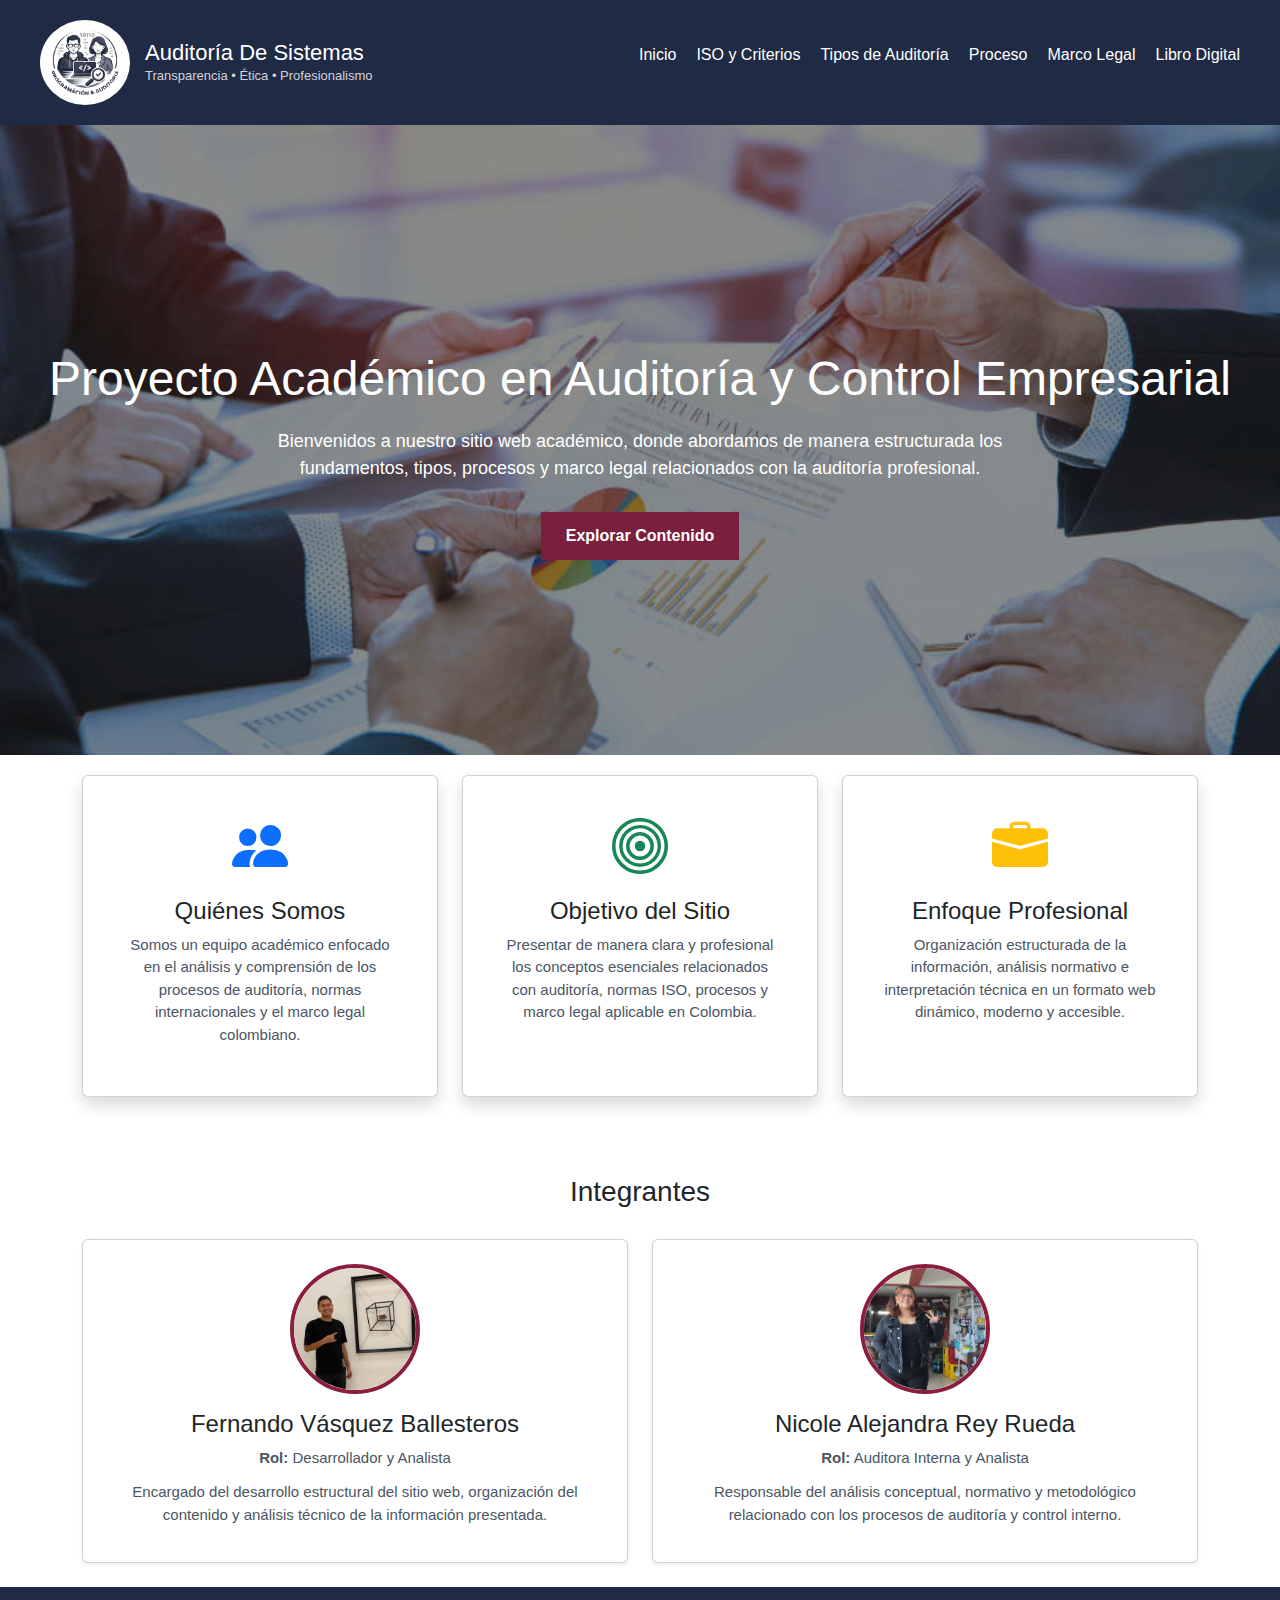
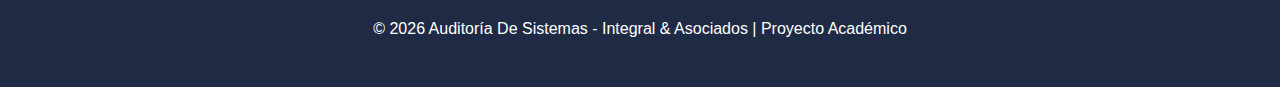
<file: index.html>
<!DOCTYPE html>
<html lang="es">
<head>
    <meta charset="UTF-8">
    <title>Auditoría Integral & Asociados</title>
    <meta name="viewport" content="width=device-width, initial-scale=1.0">
    <meta name="description" content="Firma académica especializada en auditoría, control interno y análisis normativo.">
    <link rel="stylesheet" href="styles.css">
    <link href="https://cdn.jsdelivr.net/npm/bootstrap@5.3.2/dist/css/bootstrap.min.css" rel="stylesheet">
    <link href="https://cdn.jsdelivr.net/npm/bootstrap-icons@1.11.3/font/bootstrap-icons.css" rel="stylesheet">
</head>
<body>

    <!-- HEADER -->
<header>
    <div class="logo">
        <img src="img/Logo.png" alt="Logo Auditoría de Sistemas" class="logo-img">

        <div class="logo-text">
            <h1>Auditoría De Sistemas</h1>
            <p>Transparencia • Ética • Profesionalismo</p>
        </div>
    </div>

    <nav>
        <ul>
            <li><a href="index.html">Inicio</a></li>
            <li><a href="iso.html">ISO y Criterios</a></li>
            <li><a href="auditorias.html">Tipos de Auditoría</a></li>
            <li><a href="procesos.html">Proceso</a></li>
            <li><a href="marco.html">Marco Legal</a></li>
            <li><a href="https://online.fliphtml5.com/pmfzy/fiuk/#p=18" target="_blank" rel="noopener noreferrer">Libro Digital</a></li>
        </ul>
    </nav>
</header>

    <!-- HERO / PRESENTACIÓN -->
    <section id="inicio">
        <h2>Proyecto Académico en Auditoría y Control Empresarial</h2>
        <p>
            Bienvenidos a nuestro sitio web académico, donde abordamos de manera estructurada 
            los fundamentos, tipos, procesos y marco legal relacionados con la auditoría profesional.
        </p>
        <a href="iso.html"><button>Explorar Contenido</button></a>
        
       
    </section>

<!-- INFORMACIÓN PRINCIPAL EN CARTAS -->
<section class="container">
    <div class="row text-center">

        <!-- Carta 1 -->
        <div class="col-md-4 mb-5">
            <div class="card shadow h-100">
                <div class="card-body">
                    <i class="bi bi-people-fill display-4 text-primary"></i>
                    <h4 class="mt-3">Quiénes Somos</h4>
                    <p>
                        Somos un equipo académico enfocado en el análisis y comprensión 
                        de los procesos de auditoría, normas internacionales y el marco 
                        legal colombiano.
                    </p>
                </div>
            </div>
        </div>

        <!-- Carta 2 -->
        <div class="col-md-4 mb-5">
            <div class="card shadow h-100">
                <div class="card-body">
                    <i class="bi bi-bullseye display-4 text-success"></i>
                    <h4 class="mt-3">Objetivo del Sitio</h4>
                    <p>
                        Presentar de manera clara y profesional los conceptos esenciales 
                        relacionados con auditoría, normas ISO, procesos y marco legal 
                        aplicable en Colombia.
                    </p>
                </div>
            </div>
        </div>

        <!-- Carta 3 -->
        <div class="col-md-4 mb-5">
            <div class="card shadow h-100">
                <div class="card-body">
                    <i class="bi bi-briefcase-fill display-4 text-warning"></i>
                    <h4 class="mt-3">Enfoque Profesional</h4>
                    <p>
                        Organización estructurada de la información, análisis normativo 
                        e interpretación técnica en un formato web dinámico, moderno y accesible.
                    </p>
                </div>
            </div>
        </div>

    </div>
</section>

<!-- INTEGRANTES -->
<section id="integrantes" class="container">
    <h2 class="text-center">Integrantes</h2>
    <div class="row justify-content-center">

        <!-- Card Fernando -->
        <div class="col-md-6 mb-4">
            <div class="card text-center shadow-sm p-4 h-100">
                <img src="img/Fernando.png" class="rounded-circle mx-auto mb-3 integrante-img" alt="Fernando">
                <h4>Fernando Vásquez Ballesteros</h4>
                <p><strong>Rol:</strong> Desarrollador y Analista</p>
                <p>
                    Encargado del desarrollo estructural del sitio web,
                    organización del contenido y análisis técnico de la información presentada.
                </p>
            </div>
        </div>

        <!-- Card Nicole -->
        <div class="col-md-6 mb-4">
            <div class="card text-center shadow-sm p-4 h-100">
                <img src="img/Nicole.png" class="rounded-circle mx-auto mb-3 integrante-img" alt="Nicole">
                <h4>Nicole Alejandra Rey Rueda</h4>
                <p><strong>Rol:</strong> Auditora Interna y Analista</p>
                <p>
                    Responsable del análisis conceptual, normativo y metodológico
                    relacionado con los procesos de auditoría y control interno.
                </p>
            </div>
        </div>
    </div>
</section>

    <!-- FOOTER -->
    <footer>
        <p>© 2026 Auditoría De Sistemas - Integral & Asociados | Proyecto Académico</p>
    </footer>
    <script src="https://cdn.jsdelivr.net/npm/bootstrap@5.3.2/dist/js/bootstrap.bundle.min.js"></script>
</body>

</html>
</file>
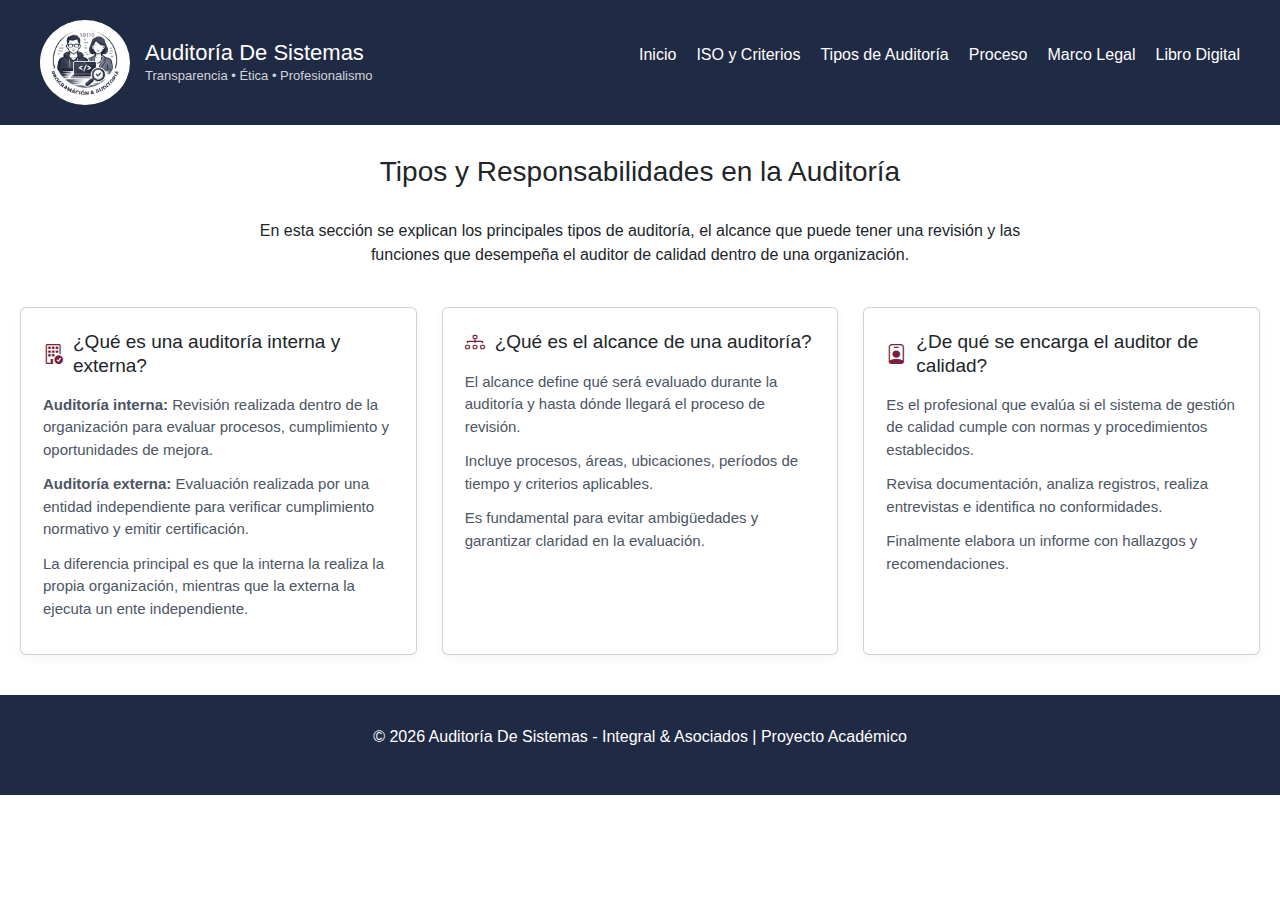
<file: auditorias.html>
<!DOCTYPE html>
<html lang="es">
<head>
    <meta charset="UTF-8">
    <title>Tipos y Responsabilidades en la Auditoría</title>
    <meta name="viewport" content="width=device-width, initial-scale=1.0">
    <meta name="description" content="Tipos de auditoría, alcance y funciones del auditor de calidad.">
    <link rel="stylesheet" href="styles.css">
    <link href="https://cdn.jsdelivr.net/npm/bootstrap@5.3.2/dist/css/bootstrap.min.css" rel="stylesheet">
    <link href="https://cdn.jsdelivr.net/npm/bootstrap-icons@1.11.3/font/bootstrap-icons.css" rel="stylesheet">
</head>
<body>

    <!-- HEADER -->
<header>
    <div class="logo">
        <img src="img/Logo.png" alt="Logo Auditoría de Sistemas" class="logo-img">

        <div class="logo-text">
            <h1>Auditoría De Sistemas</h1>
            <p>Transparencia • Ética • Profesionalismo</p>
        </div>
    </div>

    <nav>
        <ul>
            <li><a href="index.html">Inicio</a></li>
            <li><a href="iso.html">ISO y Criterios</a></li>
            <li><a href="auditorias.html">Tipos de Auditoría</a></li>
            <li><a href="procesos.html">Proceso</a></li>
            <li><a href="marco.html">Marco Legal</a></li>
            <li><a href="https://online.fliphtml5.com/pmfzy/fiuk/#p=18" target="_blank" rel="noopener noreferrer">Libro Digital</a></li>
        </ul>
    </nav>
</header>

    <!-- TÍTULO PRINCIPAL -->
    <section>
        <h2>Tipos y Responsabilidades en la Auditoría</h2>
        <p style="text-align:center; max-width:800px; margin:auto;">
            En esta sección se explican los principales tipos de auditoría,
            el alcance que puede tener una revisión y las funciones que desempeña
            el auditor de calidad dentro de una organización.
        </p>
    </section>

<div class="page-content auditoria-wrapper">
    <div class="grid-auditoria">
        <!-- CARD 2 -->
        <div class="card">
            <h3>
                <i class="bi bi-building-check"></i>
                 ¿Qué es una auditoría interna y externa?
            </h3>

            <p><strong>Auditoría interna:</strong> Revisión realizada dentro de la organización para evaluar
            procesos, cumplimiento y oportunidades de mejora.</p>

            <p><strong>Auditoría externa:</strong> Evaluación realizada por una entidad independiente
            para verificar cumplimiento normativo y emitir certificación.</p>

            <p>La diferencia principal es que la interna la realiza la propia organización,
            mientras que la externa la ejecuta un ente independiente.</p>
        </div>

        <!-- CARD 4 -->
        <div class="card">
            <h3>
                <i class="bi bi-diagram-3"></i>
                 ¿Qué es el alcance de una auditoría?
            </h3>

            <p>El alcance define qué será evaluado durante la auditoría y hasta dónde llegará
            el proceso de revisión.</p>

            <p>Incluye procesos, áreas, ubicaciones, períodos de tiempo y criterios aplicables.</p>

            <p>Es fundamental para evitar ambigüedades y garantizar claridad en la evaluación.</p>
        </div>

        <!-- CARD 5 -->
        <div class="card">
            <h3>
                <i class="bi bi-person-badge"></i>
                 ¿De qué se encarga el auditor de calidad?
            </h3>

            <p>Es el profesional que evalúa si el sistema de gestión de calidad cumple
            con normas y procedimientos establecidos.</p>

            <p>Revisa documentación, analiza registros, realiza entrevistas
            e identifica no conformidades.</p>

            <p>Finalmente elabora un informe con hallazgos y recomendaciones.</p>
        </div>

    </div>
</div>

    <!-- FOOTER -->
    <footer>
        <p>© 2026 Auditoría De Sistemas - Integral & Asociados | Proyecto Académico</p>
    </footer>
    <script src="https://cdn.jsdelivr.net/npm/bootstrap@5.3.2/dist/js/bootstrap.bundle.min.js"></script>
</body>

</html>
</file>
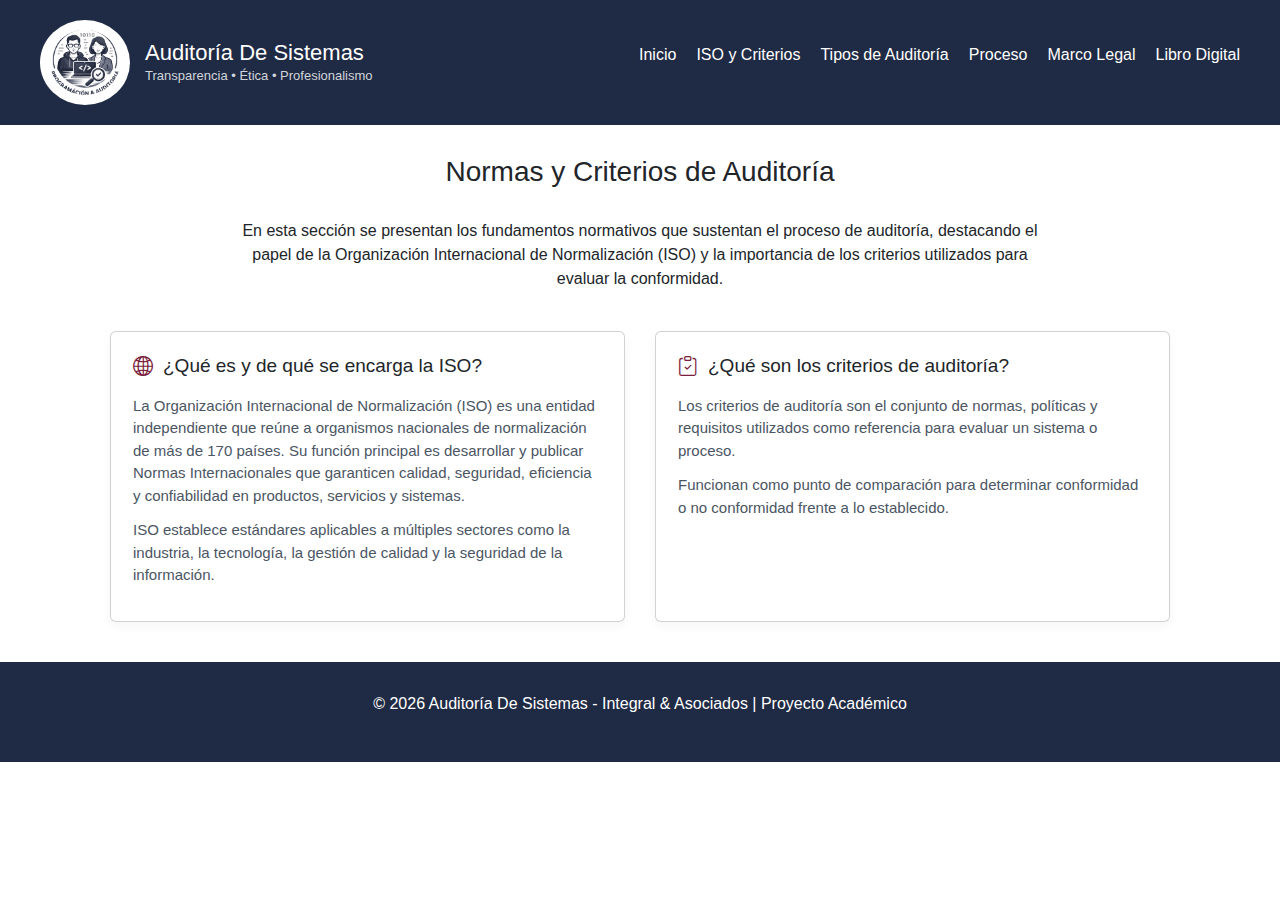
<file: iso.html>
<!DOCTYPE html>
<html lang="es">
<head>
    <meta charset="UTF-8">
    <title>Normas y Criterios de Auditoría</title>
    <meta name="viewport" content="width=device-width, initial-scale=1.0">
    <meta name="description" content="Fundamentos normativos de la auditoría: ISO y criterios de auditoría.">
    <link rel="stylesheet" href="styles.css">
    <link href="https://cdn.jsdelivr.net/npm/bootstrap@5.3.2/dist/css/bootstrap.min.css" rel="stylesheet">
    <link href="https://cdn.jsdelivr.net/npm/bootstrap-icons@1.11.3/font/bootstrap-icons.css" rel="stylesheet">
</head>
<body>

    <!-- HEADER -->
<header>
    <div class="logo">
        <img src="img/Logo.png" alt="Logo Auditoría de Sistemas" class="logo-img">

        <div class="logo-text">
            <h1>Auditoría De Sistemas</h1>
            <p>Transparencia • Ética • Profesionalismo</p>
        </div>
    </div>

    <nav>
        <ul>
            <li><a href="index.html">Inicio</a></li>
            <li><a href="iso.html">ISO y Criterios</a></li>
            <li><a href="auditorias.html">Tipos de Auditoría</a></li>
            <li><a href="procesos.html">Proceso</a></li>
            <li><a href="marco.html">Marco Legal</a></li>
            <li><a href="https://online.fliphtml5.com/pmfzy/fiuk/#p=18" target="_blank" rel="noopener noreferrer">Libro Digital</a></li>
        </ul>
    </nav>
</header>

    <!-- TÍTULO PRINCIPAL -->
    <section>
        <h2>Normas y Criterios de Auditoría</h2>
        <p style="text-align:center; max-width:800px; margin:auto;">
            En esta sección se presentan los fundamentos normativos que sustentan el proceso de auditoría,
            destacando el papel de la Organización Internacional de Normalización (ISO)
            y la importancia de los criterios utilizados para evaluar la conformidad.
        </p>
    </section>

<div class="page-content">
    <div class="grid-3">

        <!-- CARD ISO -->
        <div class="card info-card">
            <div class="card-body-custom">
                <h3><i class="bi bi-globe2"></i> ¿Qué es y de qué se encarga la ISO?</h3>

                <p>
                    La Organización Internacional de Normalización (ISO) es una entidad independiente
                    que reúne a organismos nacionales de normalización de más de 170 países.
                    Su función principal es desarrollar y publicar Normas Internacionales que
                    garanticen calidad, seguridad, eficiencia y confiabilidad en productos,
                    servicios y sistemas.
                </p>

                <p>
                    ISO establece estándares aplicables a múltiples sectores como la industria,
                    la tecnología, la gestión de calidad y la seguridad de la información.
                </p>
            </div>
        </div>

        <!-- CARD CRITERIOS -->
        <div class="card info-card">
            <div class="card-body-custom">
                <h3><i class="bi bi-clipboard-check"></i> ¿Qué son los criterios de auditoría?</h3>

                <p>
                    Los criterios de auditoría son el conjunto de normas, políticas y requisitos
                    utilizados como referencia para evaluar un sistema o proceso.
                </p>

                <p>
                    Funcionan como punto de comparación para determinar conformidad
                    o no conformidad frente a lo establecido.
                </p>
            </div>
        </div>

    </div>
</div>

    <!-- FOOTER -->
    <footer>
        <p>© 2026 Auditoría De Sistemas - Integral & Asociados | Proyecto Académico</p>
    </footer>
    <script src="https://cdn.jsdelivr.net/npm/bootstrap@5.3.2/dist/js/bootstrap.bundle.min.js"></script>

</body>

</html>
</file>
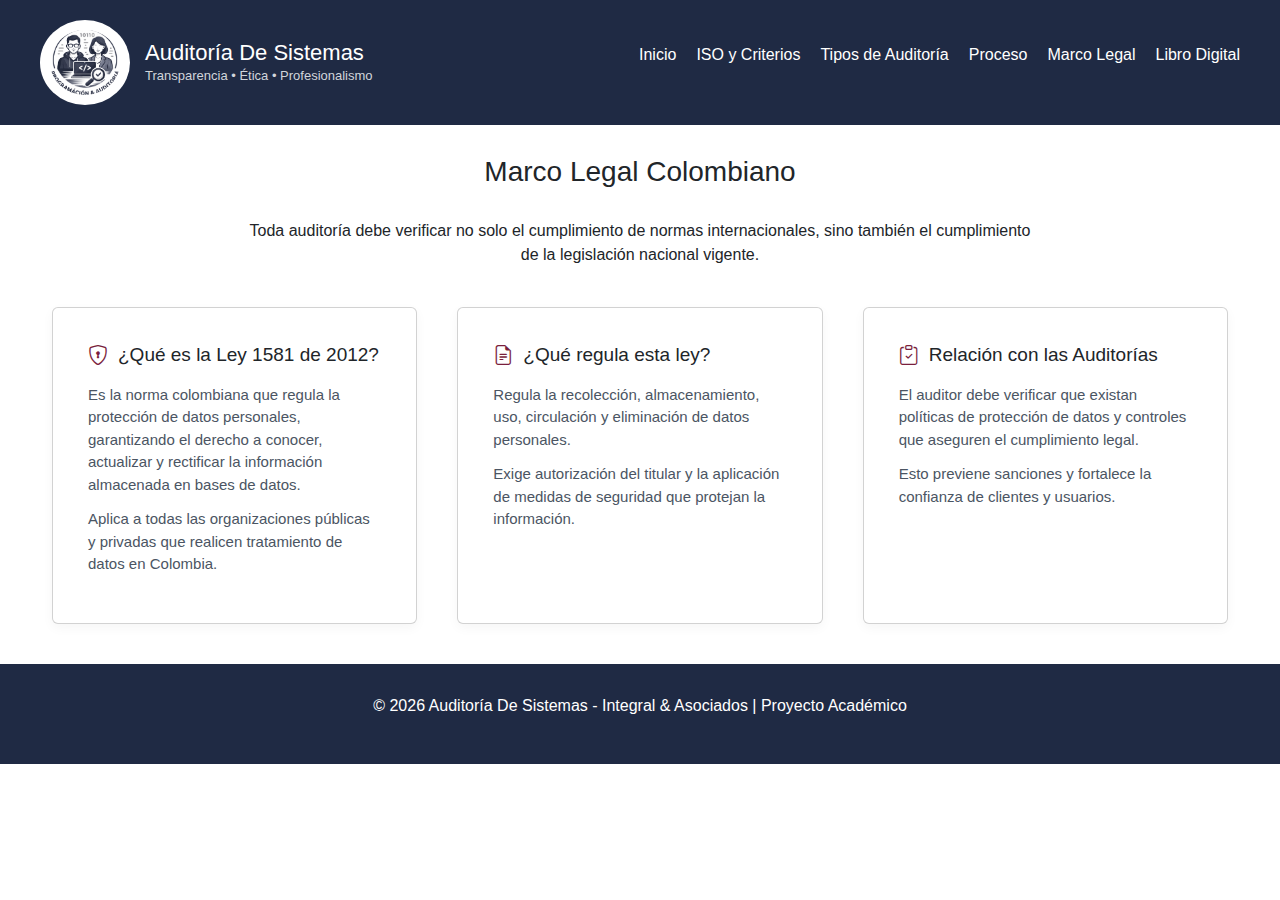
<file: marco.html>
<!DOCTYPE html>
<html lang="es">
<head>
    <meta charset="UTF-8">
    <title>Marco Legal Colombiano</title>
    <meta name="viewport" content="width=device-width, initial-scale=1.0">
    <meta name="description" content="Marco legal colombiano aplicable a auditorías y protección de datos.">
    <link rel="stylesheet" href="styles.css">
    <link href="https://cdn.jsdelivr.net/npm/bootstrap@5.3.2/dist/css/bootstrap.min.css" rel="stylesheet">
    <link href="https://cdn.jsdelivr.net/npm/bootstrap-icons@1.11.3/font/bootstrap-icons.css" rel="stylesheet">

</head>
<body>

    <!-- HEADER -->
<header>
    <div class="logo">
        <img src="img/Logo.png" alt="Logo Auditoría de Sistemas" class="logo-img">

        <div class="logo-text">
            <h1>Auditoría De Sistemas</h1>
            <p>Transparencia • Ética • Profesionalismo</p>
        </div>
    </div>

    <nav>
        <ul>
            <li><a href="index.html">Inicio</a></li>
            <li><a href="iso.html">ISO y Criterios</a></li>
            <li><a href="auditorias.html">Tipos de Auditoría</a></li>
            <li><a href="procesos.html">Proceso</a></li>
            <li><a href="marco.html">Marco Legal</a></li>
            <li><a href="https://online.fliphtml5.com/AuditoriaSistemas/szye/#p=1" target="_blank" rel="noopener noreferrer">Libro Digital</a></li>
        </ul>
    </nav>
</header>

    <!-- TÍTULO -->
    <section>
        <h2>Marco Legal Colombiano</h2>
        <p style="text-align:center; max-width:800px; margin:auto;">
            Toda auditoría debe verificar no solo el cumplimiento de normas internacionales,
            sino también el cumplimiento de la legislación nacional vigente.
        </p>
    </section>

<div class="page-content ley-wrapper">
    <div class="grid-ley">

        <!-- 12 -->
        <div class="card">
            <h3>
                <i class="bi bi-shield-lock"></i>
                ¿Qué es la Ley 1581 de 2012?
            </h3>
            <p>
                Es la norma colombiana que regula la protección de datos personales,
                garantizando el derecho a conocer, actualizar y rectificar la información
                almacenada en bases de datos.
            </p>
            <p>
                Aplica a todas las organizaciones públicas y privadas que realicen
                tratamiento de datos en Colombia.
            </p>
        </div>

        <!-- REGULA -->
        <div class="card">
            <h3>
                <i class="bi bi-file-earmark-text"></i>
                ¿Qué regula esta ley?
            </h3>
            <p>
                Regula la recolección, almacenamiento, uso, circulación
                y eliminación de datos personales.
            </p>
            <p>
                Exige autorización del titular y la aplicación de medidas
                de seguridad que protejan la información.
            </p>
        </div>

        <!-- RELACIÓN -->
        <div class="card">
            <h3>
                <i class="bi bi-clipboard-check"></i>
                Relación con las Auditorías
            </h3>
            <p>
                El auditor debe verificar que existan políticas de protección
                de datos y controles que aseguren el cumplimiento legal.
            </p>
            <p>
                Esto previene sanciones y fortalece la confianza
                de clientes y usuarios.
            </p>
        </div>

    </div>
</div>

    <!-- FOOTER -->
    <footer>
        <p>© 2026 Auditoría De Sistemas - Integral & Asociados | Proyecto Académico</p>
    </footer>
    <script src="https://cdn.jsdelivr.net/npm/bootstrap@5.3.2/dist/js/bootstrap.bundle.min.js"></script>

</body>

</html>
</file>
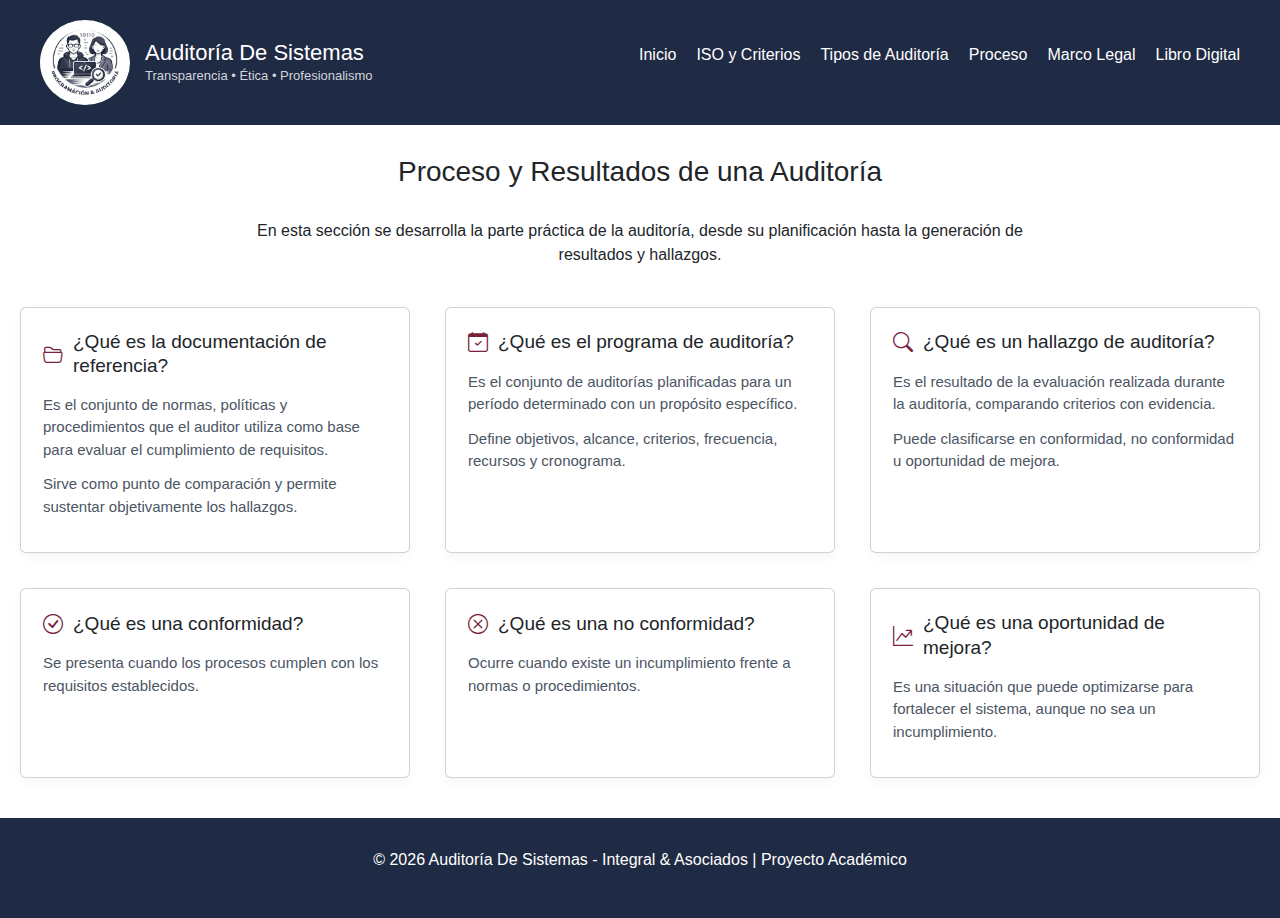
<file: procesos.html>
<!DOCTYPE html>
<html lang="es">
<head>
    <meta charset="UTF-8">
    <title>Proceso y Resultados de una Auditoría</title>
    <meta name="viewport" content="width=device-width, initial-scale=1.0">
    <meta name="description" content="Proceso práctico de una auditoría: programa, documentación, hallazgos y resultados.">
    <link rel="stylesheet" href="styles.css">
    <link href="https://cdn.jsdelivr.net/npm/bootstrap@5.3.2/dist/css/bootstrap.min.css" rel="stylesheet">
    <link href="https://cdn.jsdelivr.net/npm/bootstrap-icons@1.11.3/font/bootstrap-icons.css" rel="stylesheet">
</head>
<body>

    <!-- HEADER -->
<header>
    <div class="logo">
        <img src="img/Logo.png" alt="Logo Auditoría de Sistemas" class="logo-img">

        <div class="logo-text">
            <h1>Auditoría De Sistemas</h1>
            <p>Transparencia • Ética • Profesionalismo</p>
        </div>
    </div>

    <nav>
        <ul>
            <li><a href="index.html">Inicio</a></li>
            <li><a href="iso.html">ISO y Criterios</a></li>
            <li><a href="auditorias.html">Tipos de Auditoría</a></li>
            <li><a href="procesos.html">Proceso</a></li>
            <li><a href="marco.html">Marco Legal</a></li>
            <li><a href="https://online.fliphtml5.com/pmfzy/fiuk/#p=18" target="_blank" rel="noopener noreferrer">Libro Digital</a></li>
        </ul>
    </nav>
</header>

    <!-- TÍTULO -->
    <section>
        <h2>Proceso y Resultados de una Auditoría</h2>
        <p style="text-align:center; max-width:800px; margin:auto;">
            En esta sección se desarrolla la parte práctica de la auditoría,
            desde su planificación hasta la generación de resultados y hallazgos.
        </p>
    </section>

<div class="page-content procesos-wrapper">
    <div class="grid-procesos">

        <!-- 3 -->
        <div class="card">
            <h3>
                <i class="bi bi-folder2-open"></i>
                ¿Qué es la documentación de referencia?
            </h3>
            <p>
                Es el conjunto de normas, políticas y procedimientos que el auditor utiliza
                como base para evaluar el cumplimiento de requisitos.
            </p>
            <p>
                Sirve como punto de comparación y permite sustentar objetivamente los hallazgos.
            </p>
        </div>

        <!-- 6 -->
        <div class="card">
            <h3>
                <i class="bi bi-calendar-check"></i>
                 ¿Qué es el programa de auditoría?
            </h3>
            <p>
                Es el conjunto de auditorías planificadas para un período determinado
                con un propósito específico.
            </p>
            <p>
                Define objetivos, alcance, criterios, frecuencia, recursos y cronograma.
            </p>
        </div>

        <!-- 8 -->
        <div class="card">
            <h3>
                <i class="bi bi-search"></i>
                 ¿Qué es un hallazgo de auditoría?
            </h3>
            <p>
                Es el resultado de la evaluación realizada durante la auditoría,
                comparando criterios con evidencia.
            </p>
            <p>
                Puede clasificarse en conformidad, no conformidad u oportunidad de mejora.
            </p>
        </div>

        <!-- 9 -->
        <div class="card">
            <h3>
                <i class="bi bi-check-circle"></i>
                 ¿Qué es una conformidad?
            </h3>
            <p>
                Se presenta cuando los procesos cumplen con los requisitos establecidos.
            </p>
        </div>

        <!-- 10 -->
        <div class="card">
            <h3>
                <i class="bi bi-x-circle"></i>
                 ¿Qué es una no conformidad?
            </h3>
            <p>
                Ocurre cuando existe un incumplimiento frente a normas o procedimientos.
            </p>
        </div>

        <!-- 11 -->
        <div class="card">
            <h3>
                <i class="bi bi-graph-up-arrow"></i>
                 ¿Qué es una oportunidad de mejora?
            </h3>
            <p>
                Es una situación que puede optimizarse para fortalecer el sistema,
                aunque no sea un incumplimiento.
            </p>
        </div>

    </div>
</div>

    <!-- FOOTER -->
    <footer>
        <p>© 2026 Auditoría De Sistemas - Integral & Asociados | Proyecto Académico</p>
    </footer>
    <script src="https://cdn.jsdelivr.net/npm/bootstrap@5.3.2/dist/js/bootstrap.bundle.min.js"></script>

</body>

</html>
</file>
<file: styles.css>
/* ===== RESET BÁSICO ===== */
* {
    margin: 0;
    padding: 0;
    box-sizing: border-box;
    font-family: 'Segoe UI', Tahoma, Geneva, Verdana, sans-serif;
}

body {
    background-color: #F4F6F9;
    color: #1F2A44;
    line-height: 1.6;
}

/* ===== HEADER ===== */
header {
    background-color: #1F2A44;
    color: #FFFFFF;
    padding: 20px 40px;
    display: flex;
    justify-content: space-between;
    align-items: center;
}
.logo {
    display: flex;
    align-items: center;
    gap: 15px;
}

.logo-img {
    height: 85px;
    width: 90px;
    object-fit: cover;
    border-radius: 50%;
    background-color: #fff;
    padding: 10px;
}

.logo-text h1 {
    font-size: 22px;
    margin: 0;
}

.logo-text p {
    font-size: 13px;
    color: #D1D5DB;
    margin: 0;
}

.logo h1 {
    font-size: 22px;
}

.logo p {
    font-size: 13px;
    color: #D1D5DB;
}

nav ul {
    list-style: none;
    display: flex;
    gap: 20px;
}

nav a {
    color: #FFFFFF;
    text-decoration: none;
    font-weight: 500;
    transition: 0.3s;
}

nav a:hover {
    color: #7A1F3D;
}

/* ===== HERO ===== */
#inicio {
    min-height: 70vh; /* Más grande que la pantalla */
    background: linear-gradient(rgba(0,0,0,0.45), rgba(0,0,0,0.45)),
                url("img/Background.jpg") no-repeat center center;
    background-size: cover;
    display: flex;
    flex-direction: column;
    justify-content: center;
    align-items: center;
    text-align: center;
    color: white;
    margin-bottom: 20px;
}

#inicio h2 {
    font-size: 48px;
    margin-bottom: 20px;
}

#inicio p {
    max-width: 800px;
    margin-bottom: 30px;
    font-size: 18px;
}

button {
    background-color: #7A1F3D;
    color: white;
    border: none;
    padding: 12px 25px;
    cursor: pointer;
    border-radius: 4px;
    font-weight: bold;
    transition: 0.3s;
}

button:hover {
    background-color: #5E172E;
}

/* ===== SECCIONES GENERALES ===== */
section h2 {
    text-align: center;
    margin-bottom: 30px;
    font-size: 28px;
    margin-top: 30px;
}

/* ===== NOSOTROS ===== */
#nosotros p {
    max-width: 800px;
    margin: auto;
    text-align: center;
    color: #4B5563;
}

/* ===== SERVICIOS ===== */
#servicios {
    background-color: #FFFFFF;
}

.servicio {
    background-color: #F9FAFB;
    padding: 20px;
    margin: 15px auto;
    max-width: 800px;
    border-left: 5px solid #7A1F3D;
    border-radius: 4px;
    transition: 0.3s;
}

.servicio:hover {
    transform: translateY(-5px);
    box-shadow: 0px 5px 15px rgba(0, 0, 0, 0.1);
}

.servicio h3 {
    margin-bottom: 10px;
    color: #1F2A44;
}

/* ===== CONTACTO ===== */
#contacto form {
    max-width: 500px;
    margin: auto;
    background-color: #FFFFFF;
    padding: 30px;
    border-radius: 6px;
    box-shadow: 0px 5px 15px rgba(0, 0, 0, 0.05);
}

input, textarea {
    width: 100%;
    padding: 10px;
    border: 1px solid #D1D5DB;
    border-radius: 4px;
    margin-top: 5px;
}

input:focus, textarea:focus {
    outline: none;
    border-color: #7A1F3D;
}

/* ===== FOOTER ===== */
footer {
    background-color: #1F2A44;
    color: #FFFFFF;
    text-align: center;
    padding: 30px;
}

/* ===== RESPONSIVE ===== */
@media (max-width: 768px) {
    header {
        flex-direction: column;
        gap: 15px;
        text-align: center;
    }

    nav ul {
        flex-direction: column;
        gap: 10px;
    }

    #inicio h2 {
        font-size: 24px;
    }
}

/* ===== PÁGINAS INTERNAS (ISO, PROCESO, MARCO, ETC) ===== */

.page-header {
    background-color: #FFFFFF;
    padding: 50px 20px 30px 20px;
    text-align: center;
}

.page-header h2 {
    font-size: 34px;
    margin-bottom: 15px;
}

.page-header p {
    max-width: 750px;
    margin: auto;
    color: #4B5563;
}

/* Contenedor más ancho para páginas informativas */
.page-content {
    max-width: 1100px;
    margin: 40px auto;
    padding: 0 20px;
}

/* Grid para dividir contenido en columnas */
.grid-3 {
    display: grid;
    grid-template-columns: repeat(2, 1fr);
    gap: 30px;
}

/* Tarjetas modernas */
.card {
    background-color: #FFFFFF;
    padding: 22px;
    border-radius: 10px;
    border-left: 4px solid #7A1F3D;
    box-shadow: 0 4px 12px rgba(0, 0, 0, 0.04);
    transition: all 0.25s ease;
}

.card:hover {
    transform: translateY(-4px);
    box-shadow: 0 10px 22px rgba(0, 0, 0, 0.08);
}

.card h3 {
    font-size: 19px;
    margin-bottom: 15px;
    display: flex;
    align-items: center;
    gap: 10px;
    line-height: 1.3;
}

.card h3 i {
    font-size: 20px;
    color: #7A1F3D;
}

.card p {
    font-size: 15px;
    color: #4B5563;
    margin-bottom: 12px;
}

.integrante-img {
    width: 130px;
    height: 130px;
    object-fit: cover;
    border: 4px solid #8b1e3f; /* Color corporativo */
}

.auditoria-wrapper {
    max-width: 1500px; /* antes 1100px */
}

.grid-auditoria {
    display: grid;
    grid-template-columns: repeat(3, 1fr);
    gap: 25px;
    align-items: stretch;
}

.grid-auditoria .card {
    display: flex;
    flex-direction: column;
    height: 100%;
}

@media (max-width: 992px) {
    .grid-auditoria {
        grid-template-columns: repeat(2, 1fr);
    }
}

@media (max-width: 600px) {
    .grid-auditoria {
        grid-template-columns: 1fr;
    }
}

/* GRID SOLO PARA PROCESOS */
.procesos-wrapper {
    max-width: 1600px;
}

.grid-procesos {
    display: grid;
    grid-template-columns: repeat(3, 1fr);
    gap: 35px;
    align-items: stretch;
}

.grid-procesos .card {
    display: flex;
    flex-direction: column;
    height: 100%;
}

@media (max-width: 992px) {
    .grid-procesos {
        grid-template-columns: repeat(2, 1fr);
    }
}

@media (max-width: 600px) {
    .grid-procesos {
        grid-template-columns: 1fr;
    }
}

/* ===== GRID LEY 1581 ===== */

.ley-wrapper {
    max-width: 1600px;
    width: 95%;
    margin: 40px auto;
}

.grid-ley {
    display: grid;
    grid-template-columns: repeat(3, 1fr);
    gap: 40px;
    align-items: stretch;
}

.grid-ley .card {
    display: flex;
    flex-direction: column;
    height: 100%;
    padding: 35px;
}

@media (max-width: 992px) {
    .grid-ley {
        grid-template-columns: repeat(2, 1fr);
    }
}

@media (max-width: 600px) {
    .grid-ley {
        grid-template-columns: 1fr;
    }
}
</file>
